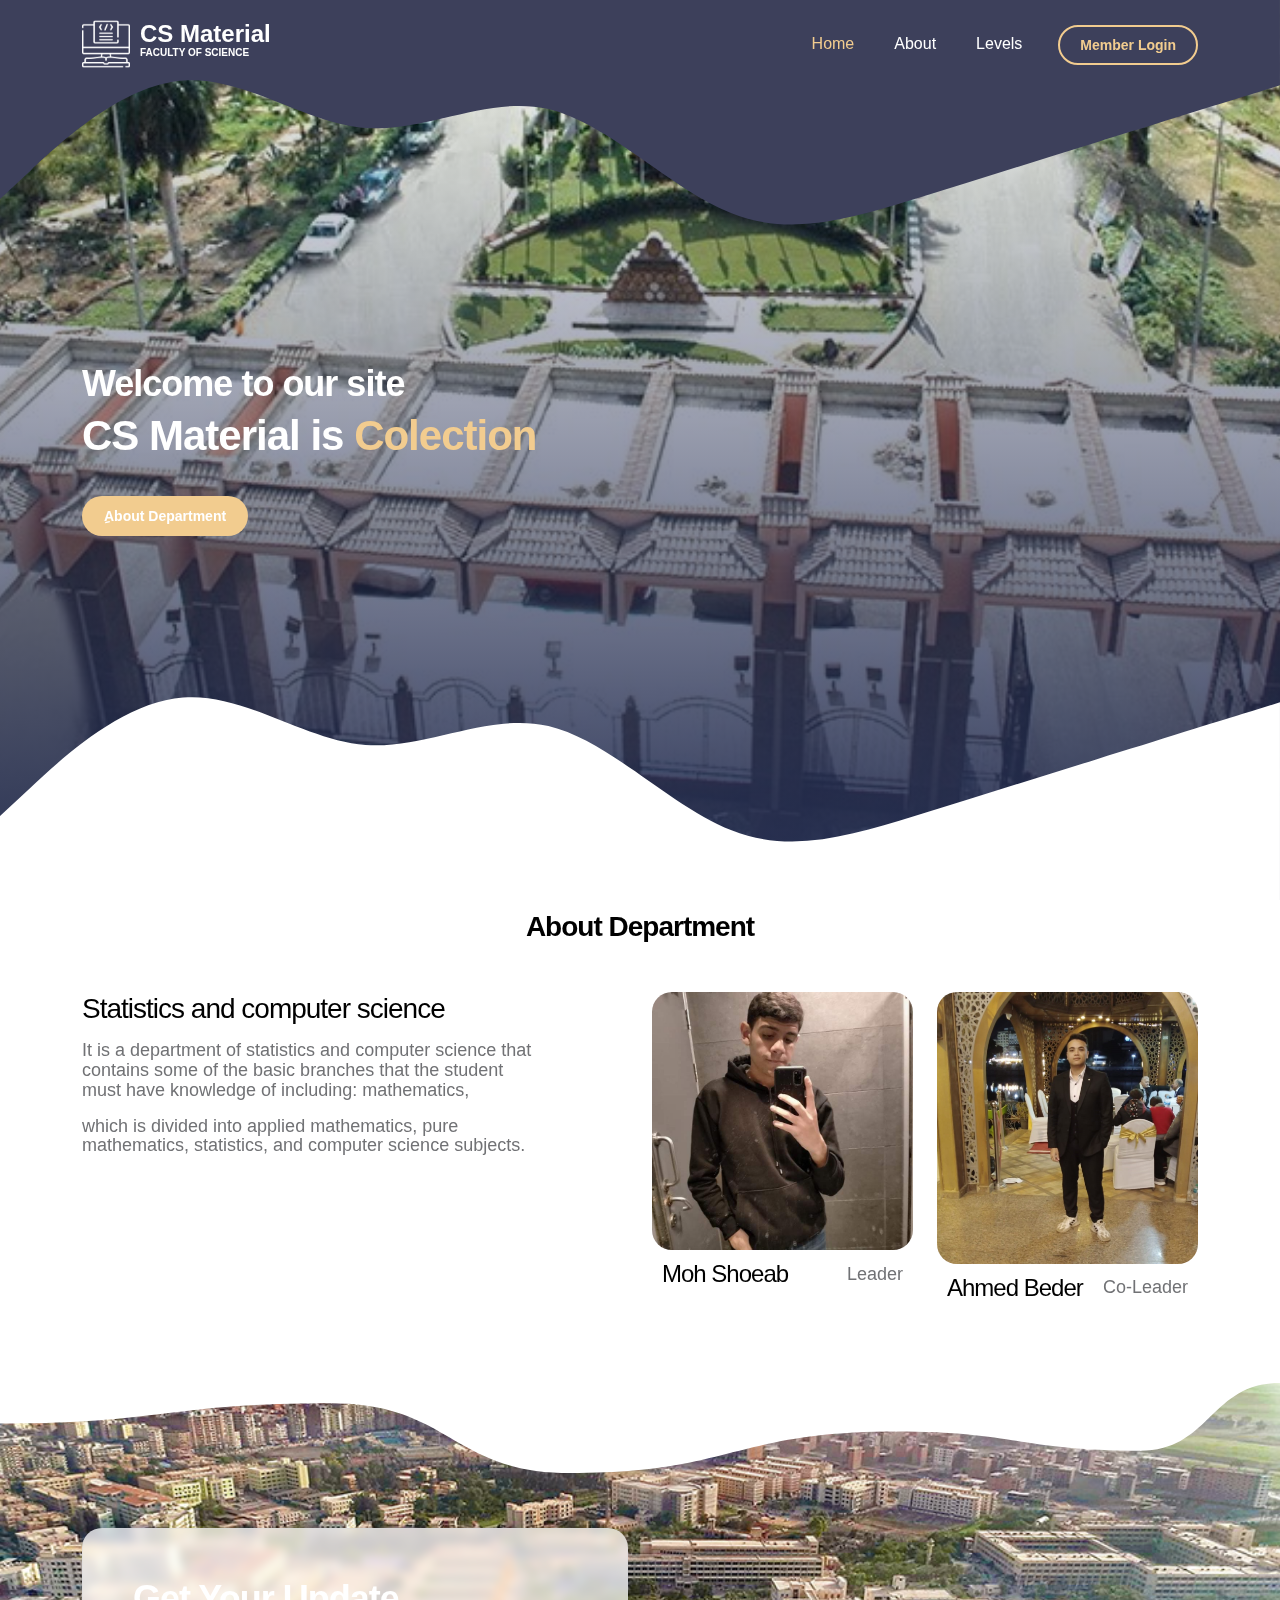
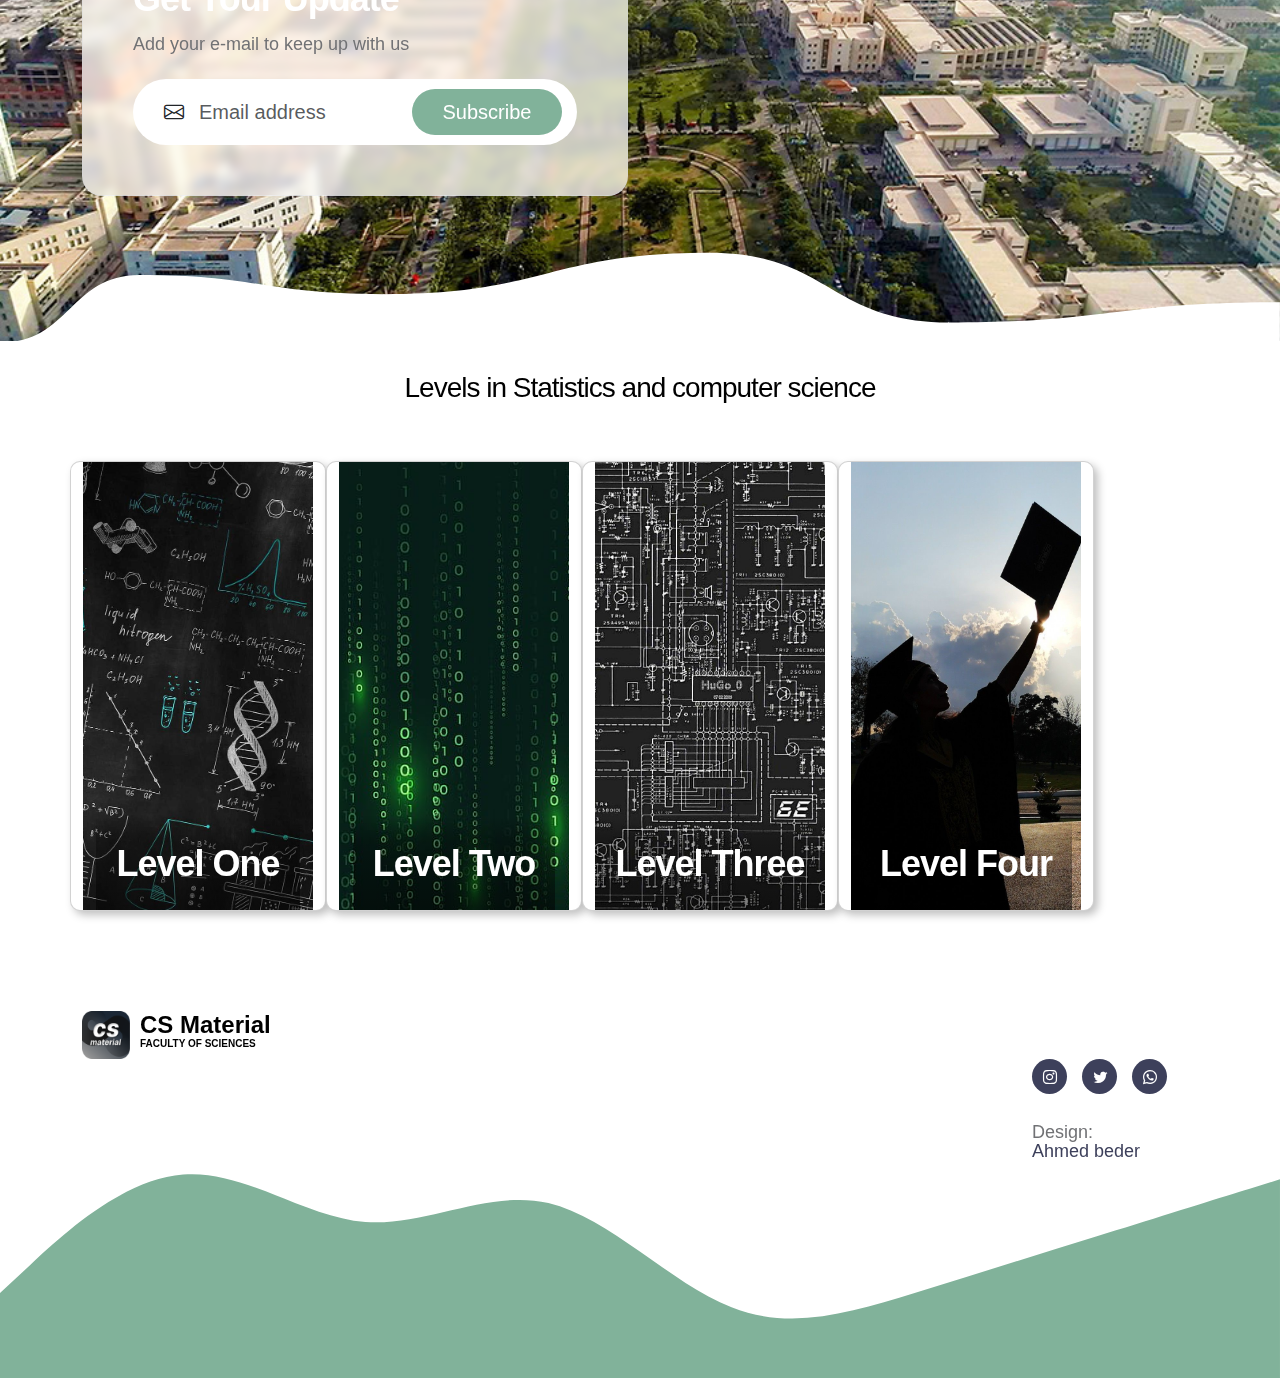
<file: index.html>
<!doctype html>
<html lang="en">
    <head>
        <meta charset="utf-8">
        <meta name="viewport" content="width=device-width, initial-scale=1">
        <meta name="description" content="">
        <meta name="author" content="">
        <link rel="website icon" type="png" 
        href="assets\images\Frame_5.png">

        <title>CS Materials</title>

        <!-- css FILES -->                
        <link rel="preconnect" href="https://fonts.googleapis.com">
        <link rel="preconnect" href="https://fonts.gstatic.com" crossorigin>
        <link href="https://fonts.googleapis.com/css2?family=DM+Sans:ital,wght@0,400;0,500;0,700;1,400&display=swap" rel="stylesheet">
        <link href="css/bootstrap.min.css" rel="stylesheet">
        <link href="css/bootstrap-icons.css" rel="stylesheet">
        <link href="css/CS_Mterial.css" rel="stylesheet">        
    </head>
    
    <body>
      <!-- ***** Preloader Start ***** -->
    <div id="js-preloader" class="js-preloader">
        <div class="preloader-inner">
            <span class="dot"></span>
            <div class="dots">
            <span></span>
            <span></span>
            <span></span>
            </div>
        </div>
    </div>
      <!-- ***** Preloader End ***** -->

        <main>

            <nav class="navbar navbar-expand-lg">                
                <div class="container">
                    <a class="navbar-brand d-flex align-items-center" href="index.html">
                        <img src="assets\images\computer-sciences.png" class="navbar-brand-image img-fluid" alt="CS_Material">
                        <span class="navbar-brand-text">
                            CS Material
                            <small>Faculty of Science</small>
                        </span>
                    </a>
    
                    <button class="navbar-toggler" type="button" data-bs-toggle="collapse" data-bs-target="#navbarNav" aria-controls="navbarNav" aria-expanded="false" aria-label="Toggle navigation">
                        <span class="navbar-toggler-icon"></span>
                    </button>
    
                    <div class="collapse navbar-collapse" id="navbarNav">
                        <ul class="navbar-nav ms-lg-auto">
                            <li class="nav-item">
                                <a class="nav-link click-scroll" href="#section_1">Home</a>
                            </li>
    
                            <li class="nav-item">
                                <a class="nav-link click-scroll" href="#section_2">About</a>
                            </li>

                            <li class="nav-item">
                                <a class="nav-link click-scroll" href="#section_3">Levels</a>
                            </li>

                        </ul>

                        <div class="d-none d-lg-block ms-lg-3">
                            <a class="btn custom-btn custom-border-btn" href="D:\CS_Material\log in page.html" role="button">Member Login</a>
                        </div>
                    </div>
                </div>
            </nav>

            <section class="hero-section d-flex justify-content-center align-items-center" id="section_1">

                <div class="section-overlay"></div>

                <svg xmlns="http://www.w3.org/2000/svg" viewBox="0 0 1440 320"><path fill="#3D405B" fill-opacity="1" d="M0,224L34.3,192C68.6,160,137,96,206,90.7C274.3,85,343,139,411,144C480,149,549,107,617,122.7C685.7,139,754,213,823,240C891.4,267,960,245,1029,224C1097.1,203,1166,181,1234,160C1302.9,139,1371,117,1406,106.7L1440,96L1440,0L1405.7,0C1371.4,0,1303,0,1234,0C1165.7,0,1097,0,1029,0C960,0,891,0,823,0C754.3,0,686,0,617,0C548.6,0,480,0,411,0C342.9,0,274,0,206,0C137.1,0,69,0,34,0L0,0Z"></path></svg>

                <div class="container">
                    <div class="row">

                        <div class="col-lg-6 col-12 mb-5 mb-lg-0">
                            <h2 class="text-white">Welcome to our site</h2>

                            <h1 class="cd-headline rotate-1 text-white mb-4 pb-2">
                                <span>CS Material is</span>
                                <span class="cd-words-wrapper">
                                    <b class="is-visible">Colection</b>
                                    <b>of</b>
                                    <b>CS Data</b>
                                </span>
                            </h1>

                            <div class="custom-btn-group">
                                <a href="#section_2" class="btn custom-btn smoothscroll me-3">ِAbout Department</a>
                            </div>
                        </div>


                    </div>
                </div>

                <svg xmlns="http://www.w3.org/2000/svg" viewBox="0 0 1440 320"><path fill="#ffffff" fill-opacity="1" d="M0,224L34.3,192C68.6,160,137,96,206,90.7C274.3,85,343,139,411,144C480,149,549,107,617,122.7C685.7,139,754,213,823,240C891.4,267,960,245,1029,224C1097.1,203,1166,181,1234,160C1302.9,139,1371,117,1406,106.7L1440,96L1440,320L1405.7,320C1371.4,320,1303,320,1234,320C1165.7,320,1097,320,1029,320C960,320,891,320,823,320C754.3,320,686,320,617,320C548.6,320,480,320,411,320C342.9,320,274,320,206,320C137.1,320,69,320,34,320L0,320Z"></path></svg>
            </section>


            <section class="about-section section-padding" id="section_2">
                <div class="container">
                    <div class="row">

                        <div class="col-lg-12 col-12 text-center">
                            <h3 class="mb-lg-5 mb-4"><strong>About Department</strong></h3>
                        </div>

                        <div class="col-lg-5 col-12 me-auto mb-4 mb-lg-0">
                            <h3 class="mb-3">Statistics and computer science</h3>

                            <p> It is a department of statistics and computer science that contains some of the basic branches that the student must have knowledge of including: mathematics,</p>

                            <p> which is divided into applied mathematics, pure mathematics, statistics, and computer science subjects.</p>
                        </div>

                        <div class="col-lg-3 col-md-6 col-12 mb-4 mb-lg-0 mb-md-0">
                            <div class="member-block">
                                <div class="member-block-image-wrap">
                                    <img src="assets\images\members\WhatsApp Image 2024-03-12 at 13.13.01_4931d9f2.jpg" class="member-block-image img-fluid" alt="">

                                    <ul class="social-icon">
                                        <li class="social-icon-item">
                                            <a href="#" class="social-icon-link bi-twitter"></a>
                                        </li>

                                        <li class="social-icon-item">
                                            <a href="#" class="social-icon-link bi-whatsapp"></a>
                                        </li>
                                    </ul>
                                </div>

                                <div class="member-block-info d-flex align-items-center">
                                    <h4>Moh Shoeab</h4>

                                    <p class="ms-auto">Leader</p>
                                </div>
                            </div>
                        </div>

                        <div class="col-lg-3 col-md-6 col-12">
                            <div class="member-block">
                                <div class="member-block-image-wrap">
                                    <img src="assets\images\members\1.jpg" class="member-block-image img-fluid" alt="">

                                    <ul class="social-icon">
                                        <li class="social-icon-item">
                                            <a href="#" class="social-icon-link bi-linkedin"></a>
                                        </li>
                                        <li class="social-icon-item">
                                            <a href="#" class="social-icon-link bi-twitter"></a>
                                        </li>
                                    </ul>
                                </div>

                                <div class="member-block-info d-flex align-items-center">
                                    <h4>Ahmed Beder</h4>

                                    <p class="ms-auto">Co-Leader</p>
                                </div>
                            </div>
                        </div>

                    </div>
                </div>
            </section>


            <section class="section-bg-image">
                <svg viewBox="0 0 1265 144" xmlns="http://www.w3.org/2000/svg" xmlns:xlink="http://www.w3.org/1999/xlink"><path fill="rgba(255, 255, 255, 1)" d="M 0 40 C 164 40 164 20 328 20 L 328 20 L 328 0 L 0 0 Z" stroke-width="0"></path> <path fill="rgba(255, 255, 255, 1)" d="M 327 20 C 445.5 20 445.5 89 564 89 L 564 89 L 564 0 L 327 0 Z" stroke-width="0"></path> <path fill="rgba(255, 255, 255, 1)" d="M 563 89 C 724.5 89 724.5 48 886 48 L 886 48 L 886 0 L 563 0 Z" stroke-width="0"></path><path fill="rgba(255, 255, 255, 1)" d="M 885 48 C 1006.5 48 1006.5 67 1128 67 L 1128 67 L 1128 0 L 885 0 Z" stroke-width="0"></path><path fill="rgba(255, 255, 255, 1)" d="M 1127 67 C 1196 67 1196 0 1265 0 L 1265 0 L 1265 0 L 1127 0 Z" stroke-width="0"></path></svg>

                <div class="container">
                    <div class="row">

                        <div class="col-lg-6 col-12">
                            <div class="section-bg-image-block">
                                <h2 class="mb-lg-3">Get Your Update</h2>

                                <p>Add your e-mail to keep up with us</p>

                                <form action="#" method="get" class="custom-form mt-lg-4 mt-2" role="form">
                                    <div class="input-group input-group-lg">
                                        <span class="input-group-text bi-envelope" id="basic-addon1"></span>

                                        <input type="email" name="email" id="email" pattern="[^ @]*@[^ @]*" class="form-control" placeholder="Email address" required="">

                                        <button type="submit" class="form-control">Subscribe</button>
                                    </div>
                                </form>
                            </div>
                        </div>

                    </div>
                </div>

                <svg viewBox="0 0 1265 144" xmlns="http://www.w3.org/2000/svg" xmlns:xlink="http://www.w3.org/1999/xlink"><path fill="rgba(255, 255, 255, 1)" d="M 0 40 C 164 40 164 20 328 20 L 328 20 L 328 0 L 0 0 Z" stroke-width="0"></path> <path fill="rgba(255, 255, 255, 1)" d="M 327 20 C 445.5 20 445.5 89 564 89 L 564 89 L 564 0 L 327 0 Z" stroke-width="0"></path> <path fill="rgba(255, 255, 255, 1)" d="M 563 89 C 724.5 89 724.5 48 886 48 L 886 48 L 886 0 L 563 0 Z" stroke-width="0"></path><path fill="rgba(255, 255, 255, 1)" d="M 885 48 C 1006.5 48 1006.5 67 1128 67 L 1128 67 L 1128 0 L 885 0 Z" stroke-width="0"></path><path fill="rgba(255, 255, 255, 1)" d="M 1127 67 C 1196 67 1196 0 1265 0 L 1265 0 L 1265 0 L 1127 0 Z" stroke-width="0"></path></svg>
            </section>


            <section class="membership-section section-padding" id="section_3">
                <div class="container">
                    <div class="row">
                        <div class="col-lg-12 col-12 text-center mx-auto mb-lg-5 mb-4">
                            <h3><span>Levels</span> in Statistics and computer science</h3>
                        </div>
                        <article class="card">
                            <img
                                class="card__background"
                                src="assets\images\desktop-wallpaper-chemistry-science-iphone-iphone-iphone-social-science.jpg"
                                width="1920"
                                height="2193"
                            />
                            <div class="card__content | flow">
                                <div class="card__content--container | flow">
                                <h2 class="card__title">Level One</h2>
                                </div>
                                <button class="card__button" onclick="location.href='Level one.html'" >Subjects</button>
                            </div>
                        </article>

                        <article class="card">
                            <img
                                class="card__background"
                                src="assets\images\HD-wallpaper-digital-hacker-hacker-digital-science-computer-information-techonology-green-dark-coding-language-new-design-iphone-android-2023-mobile-thumbnail.jpg"
                                width="1920"
                                height="2193"
                            />
                            <div class="card__content | flow">
                                <div class="card__content--container | flow">
                                <h2 class="card__title">Level Two</h2>
                                </div>
                                <button class="card__button" onclick="location.href='Level Two.html'" >Subjects</button>
                            </div>
                        </article>

                        <article class="card">
                            <img
                                class="card__background"
                                src="assets\images\desktop-wallpaper-science-students-science.jpg"
                                width="1920"
                                height="2193"
                            />
                            <div class="card__content | flow">
                                <div class="card__content--container | flow">
                                <h2 class="card__title">Level Three</h2>
                                </div>
                                <button class="card__button" onclick="location.href='Level Three.html'" >Subjects</button>
                            </div>
                        </article>

                        <article class="card">
                            <img
                                class="card__background"
                                src="assets\images\wp9150135.jpg"
                                width="1920"
                                height="2193"
                            />
                            <div class="card__content | flow">
                                <div class="card__content--container | flow">
                                <h2 class="card__title">Level Four</h2>
                                </div>
                                <button class="card__button" onclick="location.href=' Level Four.html'" >Subjects</button>
                            </div>
                        </article>
                    </div>
            </section>

        </main>

        <footer class="site-footer">
            <div class="container">
                <div class="row">

                    <div class="col-lg-6 col-12 me-auto mb-5 mb-lg-0">
                        <a class="navbar-brand d-flex align-items-center" href="index.html">
                            <img src="assets\images\Frame_5.png" class="navbar-brand-image img-fluid" alt="">
                            <span class="navbar-brand-text">
                                CS Material
                                <small>Faculty of Sciences</small>
                            </span>
                        </a>
                    </div>
                        <div class="col-lg-2 col-12 ms-auto">
                            <ul class="social-icon mt-lg-5 mt-3 mb-4">
                                <li class="social-icon-item">
                                    <a href="#" class="social-icon-link bi-instagram"></a>
                                </li>

                                <li class="social-icon-item">
                                    <a href="#" class="social-icon-link bi-twitter"></a>
                                </li>

                                <li class="social-icon-item">
                                    <a href="#" class="social-icon-link bi-whatsapp"></a>
                                </li>
                            </ul>
                            <p class="copyright-text">Design: <a rel="nofollow" href="https://www.instagram.com/ahmed_beder2?igsh=MWQ0M3pyMGJkdm51Mw==" target="_blank">Ahmed beder</a></p>
                            
                        </div>

                </div>
            </div>

            <svg xmlns="http://www.w3.org/2000/svg" viewBox="0 0 1440 320"><path fill="#81B29A" fill-opacity="1" d="M0,224L34.3,192C68.6,160,137,96,206,90.7C274.3,85,343,139,411,144C480,149,549,107,617,122.7C685.7,139,754,213,823,240C891.4,267,960,245,1029,224C1097.1,203,1166,181,1234,160C1302.9,139,1371,117,1406,106.7L1440,96L1440,320L1405.7,320C1371.4,320,1303,320,1234,320C1165.7,320,1097,320,1029,320C960,320,891,320,823,320C754.3,320,686,320,617,320C548.6,320,480,320,411,320C342.9,320,274,320,206,320C137.1,320,69,320,34,320L0,320Z"></path></svg>
        </footer>


        <!-- JAVASCRIPT FILES -->
        <script src="js/jquery.min.js"></script>
        <script src="js/bootstrap.bundle.min.js"></script>
        <script src="js/jquery.sticky.js"></script>
        <script src="js/click-scroll.js"></script>
        <script src="js/animated-headline.js"></script>
        <script src="js/modernizr.js"></script>
        <script src="js/custom.js"></script>

    </body>
</html>
</file>
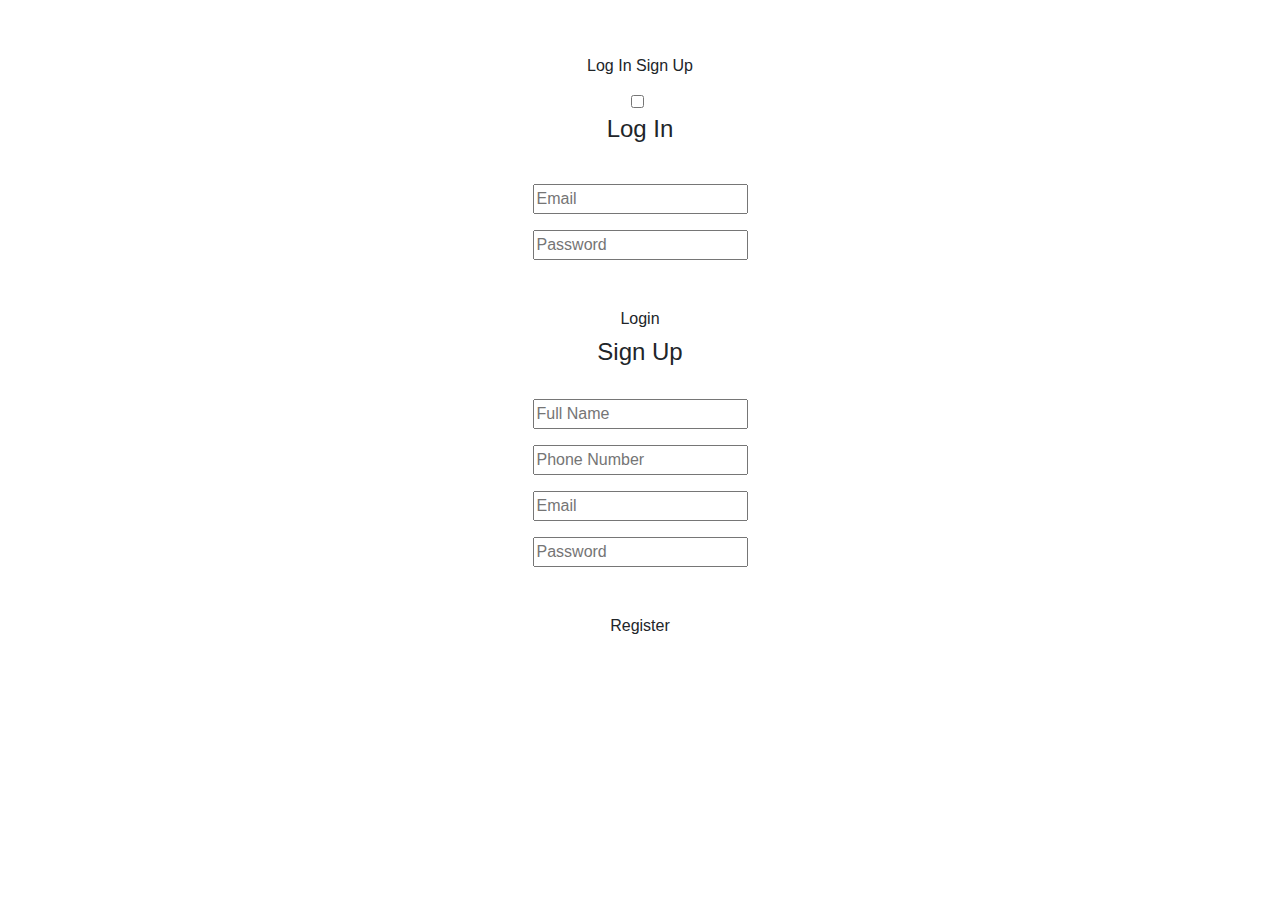
<file: log in page.html>
<!doctype html>
    <html lang="en">
    <head>
    <title>Log in</title>
    <meta charset="utf-8">
    <meta name="viewport" content="width=device-width, initial-scale=1, shrink-to-fit=no">
    <link rel="stylesheet" href="https://unicons.iconscout.com/release/v2.1.9/css/unicons.css">
    <link rel="stylesheet" href="https://cdnjs.cloudflare.com/ajax/libs/twitter-bootstrap/4.5.0/css/bootstrap.min.css">
    <link href="C:\Users\CRIZMA MEGA STORE\Downloads\pro\assets\css\login.css" rel="stylesheet">
    <link rel="website icon" type="png" 
    href="C:\Users\CRIZMA MEGA STORE\Downloads\pro\img\computer-science.png">

    </head>
    <body>
    <div id="stars"></div>
    <div id="stars2"></div>
    <div id="stars3"></div>
    <div class="section">
    <div class="container">
        <div class="row full-height justify-content-center">
        <div class="col-12 text-center align-self-center py-5">
            <div class="section pb-5 pt-5 pt-sm-2 text-center">
            <h6 class="mb-0 pb-3"><span>Log In </span><span>Sign Up</span></h6>
                    <input class="checkbox" type="checkbox" id="reg-log" name="reg-log"/>
                    <label for="reg-log"></label>
            <div class="card-3d-wrap mx-auto">
                <div class="card-3d-wrapper">
                <div class="card-front">
                    <div class="center-wrap">
                    <div class="section text-center">
                        <h4 class="mb-4 pb-3">Log In</h4>
                        <div class="form-group">
                        <input type="email" class="form-style" placeholder="Email">
                        <i class="input-icon uil uil-at"></i>
                        </div>	
                        <div class="form-group mt-2">
                        <input type="password" class="form-style" placeholder="Password">
                        <i class="input-icon uil uil-lock-alt"></i>
                        </div>
                        <a href="" class="btn mt-4">Login</a>
                        </div>
                        </div>
                    </div>
                <div class="card-back">
                    <div class="center-wrap">
                    <div class="section text-center">
                        <h4 class="mb-3 pb-3">Sign Up</h4>
                        <div class="form-group">
                        <input type="text" class="form-style" placeholder="Full Name">
                        <i class="input-icon uil uil-user"></i>
                        </div>	
                        <div class="form-group mt-2">
                        <input type="tel" class="form-style" placeholder="Phone Number">
                        <i class="input-icon uil uil-phone"></i>
                        </div>	
                        <div class="form-group mt-2">
                        <input type="email" class="form-style" placeholder="Email">
                        <i class="input-icon uil uil-at"></i>
                        </div>
                        <div class="form-group mt-2">
                        <input type="password" class="form-style" placeholder="Password">
                        <i class="input-icon uil uil-lock-alt"></i>
                        </div>
                        <a href="https://www.web-leb.com/code" class="btn mt-4">Register</a>
                        </div>
                        </div>
                    </div>
                    </div>
                </div>
                </div>
            </div>
            </div>
        </div>
    </div>
    </body>
    </html>
</file>
<file: css/CS_Mterial.css>
:root {
  --white-color:                  #ffffff;
  --primary-color:                #81B29A;
  --secondary-color:              #3D405B;
  --section-bg-color:             #F4F1DE;
  --custom-btn-bg-color:          #F2CC8F;
  --custom-btn-bg-hover-color:    #E07A5F;
  --dark-color:                   #000000;
  --p-color:                      #717275;
  --link-hover-color:             #F2CC8F;

  --body-font-family:             'DM Sans', sans-serif;

  --h1-font-size:                 42px;
  --h2-font-size:                 36px;
  --h3-font-size:                 28px;
  --h4-font-size:                 24px;
  --h5-font-size:                 22px;
  --h6-font-size:                 20px;
  --p-font-size:                  18px;
  --menu-font-size:               16px;
  --btn-font-size:                14px;

  --border-radius-large:          100px;
  --border-radius-medium:         20px;
  --border-radius-small:          10px;

  --font-weight-normal:           400;
  --font-weight-medium:           500;
  --font-weight-bold:             700;
}

body {
  background-color: var(--white-color);
  font-family: var(--body-font-family); 
}


/*---------------------------------------
  TYPOGRAPHY               
-----------------------------------------*/

h2,
h3,
h4 {
  color: var(--dark-color);
}

h1,
h2,
h3,
h4 {
  font-weight: var(--font-weight-medium);
  letter-spacing: -1px;
}

h1 {
  font-size: var(--h1-font-size);
  font-weight: var(--font-weight-bold);
}

h2 {
  font-size: var(--h2-font-size);
  font-weight: var(--font-weight-bold);
}

h3 {
  font-size: var(--h3-font-size);
}

h4 {
  font-size: var(--h4-font-size);
}

p {
  color: var(--p-color);
  font-size: var(--p-font-size);
  font-weight: var(--font-weight-normal);
}

ul li {
  color: var(--p-color);
  font-size: var(--p-font-size);
  font-weight: var(--font-weight-normal);
}

a, 
button {
  touch-action: manipulation;
  transition: all 0.3s;
}

a {
  display: inline-block;
  color: var(--secondary-color);
  text-decoration: none;
}

a:hover {
  color: var(--link-hover-color);
}

b,
strong {
  font-weight: var(--font-weight-bold);
}


/*---------------------------------------
  SECTION               
-----------------------------------------*/
.section-bg {
  background-color: var(--section-bg-color);
}

.section-padding {
  padding-top: 100px;
  padding-bottom: 100px;
}

.section-overlay {
  content: "";
  background: rgba(0, 0, 0, 0) linear-gradient(rgba(39, 48, 83, 0.01) 0%, rgb(39, 48, 83) 100%) repeat scroll 0% 0%;
  position: absolute;
  top: 0;
  right: 0;
  bottom: 0;
  left: 0;
}

::selection {
  background-color: var(--primary-color);
  color: var(--white-color);
}


/*---------------------------------------
  ANIMATED HEADLINE               
-----------------------------------------*/
.cd-words-wrapper {
  display: inline-block;
  position: relative;
  text-align: left;
}

.cd-words-wrapper b {
  color: var(--link-hover-color);
  display: inline-block;
  position: absolute;
  white-space: nowrap;
  left: 0;
  top: 0;
}

.cd-words-wrapper b.is-visible {
  position: relative;
}

.no-js .cd-words-wrapper b {
  opacity: 0;
}

.no-js .cd-words-wrapper b.is-visible {
  opacity: 1;
}

.cd-headline.rotate-1 .cd-words-wrapper {
  -webkit-perspective: 300px;
  -moz-perspective: 300px;
  perspective: 300px;
}
.cd-headline.rotate-1 b {
  opacity: 0;
  -webkit-transform-origin: 50% 100%;
  -moz-transform-origin: 50% 100%;
  -ms-transform-origin: 50% 100%;
  -o-transform-origin: 50% 100%;
  transform-origin: 50% 100%;
  -webkit-transform: rotateX(180deg);
  -moz-transform: rotateX(180deg);
  -ms-transform: rotateX(180deg);
  -o-transform: rotateX(180deg);
  transform: rotateX(180deg);
}
.cd-headline.rotate-1 b.is-visible {
  opacity: 1;
  -webkit-transform: rotateX(0deg);
  -moz-transform: rotateX(0deg);
  -ms-transform: rotateX(0deg);
  -o-transform: rotateX(0deg);
  transform: rotateX(0deg);
  -webkit-animation: cd-rotate-1-in 1.2s;
  -moz-animation: cd-rotate-1-in 1.2s;
  animation: cd-rotate-1-in 1.2s;
}
.cd-headline.rotate-1 b.is-hidden {
  -webkit-transform: rotateX(180deg);
  -moz-transform: rotateX(180deg);
  -ms-transform: rotateX(180deg);
  -o-transform: rotateX(180deg);
  transform: rotateX(180deg);
  -webkit-animation: cd-rotate-1-out 1.2s;
  -moz-animation: cd-rotate-1-out 1.2s;
  animation: cd-rotate-1-out 1.2s;
}

@-webkit-keyframes cd-rotate-1-in {
  0% {
    -webkit-transform: rotateX(180deg);
    opacity: 0;
  }
  35% {
    -webkit-transform: rotateX(120deg);
    opacity: 0;
  }
  65% {
    opacity: 0;
  }
  100% {
    -webkit-transform: rotateX(360deg);
    opacity: 1;
  }
}
@-moz-keyframes cd-rotate-1-in {
  0% {
    -moz-transform: rotateX(180deg);
    opacity: 0;
  }
  35% {
    -moz-transform: rotateX(120deg);
    opacity: 0;
  }
  65% {
    opacity: 0;
  }
  100% {
    -moz-transform: rotateX(360deg);
    opacity: 1;
  }
}
@keyframes cd-rotate-1-in {
  0% {
    -webkit-transform: rotateX(180deg);
    -moz-transform: rotateX(180deg);
    -ms-transform: rotateX(180deg);
    -o-transform: rotateX(180deg);
    transform: rotateX(180deg);
    opacity: 0;
  }
  35% {
    -webkit-transform: rotateX(120deg);
    -moz-transform: rotateX(120deg);
    -ms-transform: rotateX(120deg);
    -o-transform: rotateX(120deg);
    transform: rotateX(120deg);
    opacity: 0;
  }
  65% {
    opacity: 0;
  }
  100% {
    -webkit-transform: rotateX(360deg);
    -moz-transform: rotateX(360deg);
    -ms-transform: rotateX(360deg);
    -o-transform: rotateX(360deg);
    transform: rotateX(360deg);
    opacity: 1;
  }
}
@-webkit-keyframes cd-rotate-1-out {
  0% {
    -webkit-transform: rotateX(0deg);
    opacity: 1;
  }
  35% {
    -webkit-transform: rotateX(-40deg);
    opacity: 1;
  }
  65% {
    opacity: 0;
  }
  100% {
    -webkit-transform: rotateX(180deg);
    opacity: 0;
  }
}
@-moz-keyframes cd-rotate-1-out {
  0% {
    -moz-transform: rotateX(0deg);
    opacity: 1;
  }
  35% {
    -moz-transform: rotateX(-40deg);
    opacity: 1;
  }
  65% {
    opacity: 0;
  }
  100% {
    -moz-transform: rotateX(180deg);
    opacity: 0;
  }
}
@keyframes cd-rotate-1-out {
  0% {
    -webkit-transform: rotateX(0deg);
    -moz-transform: rotateX(0deg);
    -ms-transform: rotateX(0deg);
    -o-transform: rotateX(0deg);
    transform: rotateX(0deg);
    opacity: 1;
  }
  35% {
    -webkit-transform: rotateX(-40deg);
    -moz-transform: rotateX(-40deg);
    -ms-transform: rotateX(-40deg);
    -o-transform: rotateX(-40deg);
    transform: rotateX(-40deg);
    opacity: 1;
  }
  65% {
    opacity: 0;
  }
  100% {
    -webkit-transform: rotateX(180deg);
    -moz-transform: rotateX(180deg);
    -ms-transform: rotateX(180deg);
    -o-transform: rotateX(180deg);
    transform: rotateX(180deg);
    opacity: 0;
  }
}


/*---------------------------------------
  CUSTOM BUTTON               
-----------------------------------------*/
.custom-btn {
  background: var(--custom-btn-bg-color);
  border: 2px solid transparent;
  border-radius: var(--border-radius-large);
  color: var(--white-color);
  font-size: var(--btn-font-size);
  font-weight: var(--font-weight-bold);
  line-height: normal;
  transition: all 0.3s;
  padding: 10px 20px;
}

.custom-btn:hover {
  background: var(--custom-btn-bg-hover-color);
  color: var(--white-color);
}

.custom-border-btn {
  background: transparent;
  border: 2px solid var(--custom-btn-bg-color);
  color: var(--custom-btn-bg-color);
}

.custom-border-btn:hover {
  background: var(--custom-btn-bg-color);
  border-color: transparent;
  color: var(--white-color);
}

.custom-btn-bg-white {
  border-color: var(--white-color);
  color: var(--white-color);
}

.custom-btn-group .link {
  color: var(--white-color);
  font-weight: var(--font-weight-medium);
}

.custom-btn-group .link:hover {
  color: var(--link-hover-color);
}


/*---------------------------------------
  NAVIGATION BAR & OFFCANVAS              
-----------------------------------------*/


.sticky-wrapper {
  position: absolute;
  top: 0;
  right: 0;
  left: 0;
}

.sticky-wrapper.is-sticky .navbar {
  background-color: rgb(61 64 91);
}

.navbar {
  background: transparent;
  z-index: 99;
  padding-top: 15px;
  padding-bottom: 15px;
}

.navbar-brand,
.navbar-brand:hover {
  font-size: var(--h4-font-size);
  font-weight: var(--font-weight-bold);
  display: block;
  color: var(--dark-color);
  max-width: 48px;
}

.navbar .navbar-brand,
.navbar .navbar-brand:hover {
  color: var(--white-color);
}

.navbar .navbar-brand-image {
  filter: brightness(0) invert(1);
}

.navbar-brand-image {
  width: 48px;
  height: 48px;
}

.navbar-brand-text {
  line-height: normal;
  margin-left: 10px;
  position: relative;
  bottom: 5px;
}

.navbar-brand-text small {
  display: block;
  font-size: 10px;
  line-height: 1;
  text-transform: uppercase;
}

.navbar-expand-lg .navbar-nav .nav-link {
  border-radius: var(--border-radius-large);
  margin: 10px;
  padding: 10px;
}

.navbar-nav .nav-link {
  display: inline-block;
  color: var(--white-color);
  font-size: var(--menu-font-size);
  font-weight: var(--font-weight-medium);
  padding-top: 15px;
  padding-bottom: 15px;
}

.navbar-nav .nav-link.active, 
.navbar-nav .nav-link:hover {
  color: var(--link-hover-color);
}

.navbar .dropdown-menu {
  background: var(--white-color);
  box-shadow: 0 1rem 3rem rgba(0,0,0,.175);
  border: 0;
  display: inherit;
  opacity: 0;
  min-width: 9rem;
  margin-top: 20px;
  padding: 13px 0 10px 0;
  transition: all 0.3s;
  pointer-events: none;
}

.navbar .dropdown-menu::before {
  content: "";
  width: 0;
  height: 0;
  border-left: 20px solid transparent;
  border-right: 20px solid transparent;
  border-bottom: 15px solid var(--white-color);
  position: absolute;
  top: -10px;
  left: 10px;
}

.navbar .dropdown-item {
  display: inline-block;
  color: var(--p-color);
  font-size: var(--menu-font-size);
  font-weight: var(--font-weight-medium);
  position: relative;
}

.navbar .dropdown-item.active, 
.navbar .dropdown-item:active,
.navbar .dropdown-item:focus, 
.navbar .dropdown-item:hover {
  background: transparent;
  color: var(--link-hover-color);
}

.navbar .dropdown-toggle::after {
  content: "\f282";
  display: inline-block;
  font-family: bootstrap-icons !important;
  font-size: var(--copyright-font-size);
  font-style: normal;
  font-weight: normal !important;
  font-variant: normal;
  text-transform: none;
  line-height: 1;
  vertical-align: -.125em;
  -webkit-font-smoothing: antialiased;
  -moz-osx-font-smoothing: grayscale;
  position: relative;
  left: 2px;
  border: 0;
}

@media screen and (min-width: 992px) {
  .navbar .dropdown:hover .dropdown-menu {
    opacity: 1;
    margin-top: 0;
    pointer-events: auto;
  }
}


/*---------------------------------------
  HERO        
-----------------------------------------*/
.hero-section {
  background-image: url('../assets/images/gate.jpg');
  background-repeat: no-repeat;
  background-size: cover;
  background-position: center;
  position: relative;
  padding-top: 100px;
  padding-bottom: 100px;
  height: 100vh;
  min-height: 670px;
  margin-bottom: -90px;
}

.hero-50 {
  height: auto;
  min-height: 540px;
  margin-bottom: -100px;
}

.hero-50 .container + svg {
  transform: rotate(180deg);
}

.hero-section .ratio {
  border-radius: var(--border-radius-medium);
  overflow: hidden;
}

.hero-section svg {
  position: absolute;
  right: 0;
  left: 0;
}

.hero-section > svg {
  top: 0;
}

.hero-section .container + svg {
  top: auto;
  bottom: -1px;
}

.hero-section .row {
  position: relative;
  z-index: 22;
}


/*---------------------------------------
  BACKGROUND IMAGE SECTION        
-----------------------------------------*/
.section-bg-image {
  background-image: url('../assets/images/colleg.jpg');
  background-repeat: no-repeat;
  background-size: cover;
  background-position: center;
  position: relative;
  margin-bottom: -70px;
}

.section-bg-image .container + svg {
  transform: rotate(180deg);
  position: relative;
  bottom: -1px;
}

.section-bg-image-block {
  backdrop-filter: blur(5px) saturate(180%);
  -webkit-backdrop-filter: blur(5px) saturate(180%);
  background-color: rgba(255, 255, 255, 0.75);
  border-radius: var(--border-radius-medium);
  border: 1px solid rgba(209, 213, 219, 0.3);
  border-radius: var(--border-radius-medium);
  padding: 50px;
}

.section-bg-image-block .input-group {
  background-color: var(--white-color);
  border-radius: var(--border-radius-large);
  padding: 10px 15px;
}

.section-bg-image-block .input-group-text {
  background-color: transparent;
  border: 0;
}

.section-bg-image-block input[type="email"] {
  border: 0;
  box-shadow: none;
  margin-bottom: 0;
  padding-left: 0;
}

.section-bg-image-block button[type="submit"] {
  background-color: var(--primary-color);
  border: 0;
  border-radius: var(--border-radius-large) !important;
  color: var(--white-color);
  max-width: 150px;
}


/*---------------------------------------
  ABOUT SECTOIN              
-----------------------------------------*/
.about-section {
  padding-bottom: 70px;
}

.member-block-image-wrap {
  border-radius: var(--border-radius-medium);
  position: relative;
  overflow: hidden;
}

.member-block-image-wrap:hover .member-block-image {
  transform: scale(1.2);
}

.member-block-image-wrap:hover .social-icon {
  opacity: 1;
}

.member-block-image-wrap .social-icon {
  background-color: var(--white-color);
  border-radius: var(--border-radius-large);
  position: absolute;
  top: 50%;
  left: 50%;
  transform: translate(-50%, -50%);
  opacity: 0;
  transition: all 0.5s;
  padding: 15px 20px;
  width: auto;
}

.member-block-image {
  transition: all 0.3s;
}

.member-block-info {
  padding: 10px;
}

.member-block-info h4,
.member-block-info p {
  margin-bottom: 0;
}

/*---------------------------------------
  LEVEL SECTION            
-----------------------------------------*/
@import url("https://fonts.googleapis.com/css2?family=Lato:wght@400;700&family=Montserrat:wght@700&display=swap");

:root {
  /* Colors */
  --brand-color: hsl(46, 100%, 50%);
  --black: hsl(0, 0%, 0%);
  --white: hsl(0, 0%, 100%);
  /* Fonts */
  --font-title: "Montserrat", sans-serif;
  --font-text: "Lato", sans-serif;
}

/* RESET */

/* Box sizing rules */
*,
*::before,
*::after {
  box-sizing: border-box;
}

/* Remove default margin */
body,
h2,

/* GLOBAL STYLES */

h2 {
  font-size: 2.25rem;
  font-family: var(--font-title);
  color: var(--white);
  line-height: 1.1;
}

.flow > * + * {
  margin-top: var(--flow-space, 1em);
}

/* CARD COMPONENT */

.card {
  display: grid;
  place-items: center;
  width: 20vw;
  max-width: 21.875rem;
  height: 28.125rem;
  overflow: hidden;
  border-radius: 0.625rem;
  box-shadow: 0.25rem 0.25rem 0.5rem rgba(0, 0, 0, 0.25);
}

.card > * {
  grid-column: 1 / 2;
  grid-row: 1 / 2;
}

.card__background {
  object-fit: cover;
  max-width: 100%;
  height: 100%;
}

.card__content {
  --flow-space: 0.9375rem;
  display: flex;
  flex-direction: column;
  justify-content: space-between;
  align-self: flex-end;
  height: 55%;
  padding: 12% 1.25rem 1.875rem;
  background: linear-gradient(
    180deg,
    hsla(0, 0%, 0%, 0) 0%,
    hsla(0, 0%, 0%, 0.3) 10%,
    hsl(0, 0%, 0%) 100%
  );
}

.card__content--container {
  --flow-space: 1.25rem;
}

.card__title {
  position: relative;
  width: fit-content;
  width: -moz-fit-content; /* Prefijo necesario para Firefox  */
}

.card__title::after {
  content: "";
  position: absolute;
  height: 0.3125rem;
  width: calc(100% + 1.25rem);
  bottom: calc((1.25rem - 0.5rem) * -1);
  left: -1.25rem;
  background-color: var(--brand-color);
}

.card__button {
  padding: 0.75em 1.6em;
  width: fit-content;
  width: -moz-fit-content; /* Prefijo necesario para Firefox  */
  font-variant: small-caps;
  font-weight: bold;
  border-radius: 0.45em;
  border: none;
  background-color: var(--brand-color);
  font-family: var(--font-title);
  font-size: 1.125rem;
  color: var(--black);
}

.card__button:focus {
  outline: 2px solid black;
  outline-offset: -5px;
}

@media (any-hover: hover) and (any-pointer: fine) {
  .card__content {
    transform: translateY(62%);
    transition: transform 500ms ease-out;
    transition-delay: 500ms;
  }

  .card__title::after {
    opacity: 0;
    transform: scaleX(0);
    transition: opacity 1000ms ease-in, transform 500ms ease-out;
    transition-delay: 500ms;
    transform-origin: right;
  }

  .card__background {
    transition: transform 500ms ease-in;
  }

  .card__content--container > :not(.card__title),
  .card__button {
    opacity: 0;
    transition: transform 500ms ease-out, opacity 500ms ease-out;
  }

  .card:hover,
  .card:focus-within {
    transform: scale(1.05);
    transition: transform 500ms ease-in;
  }

  .card:hover .card__content,
  .card:focus-within .card__content {
    transform: translateY(0);
    transition: transform 500ms ease-in;
  }

  .card:focus-within .card__content {
    transition-duration: 0ms;
  }

  .card:hover .card__background,
  .card:focus-within .card__background {
    transform: scale(1.3);
  }

  .card:hover .card__content--container > :not(.card__title),
  .card:hover .card__button,
  .card:focus-within .card__content--container > :not(.card__title),
  .card:focus-within .card__button {
    opacity: 1;
    transition: opacity 500ms ease-in;
    transition-delay: 1000ms;
  }

  .card:hover .card__title::after,
  .card:focus-within .card__title::after {
    opacity: 1;
    transform: scaleX(1);
    transform-origin: left;
    transition: opacity 500ms ease-in, transform 500ms ease-in;
    transition-delay: 500ms;
  }
}
/*---------------------------------------
  SITE FOOTER            
-----------------------------------------*/
.site-footer {
  position: relative;
  padding-bottom: 200px;
}

.site-footer .container {
  position: relative;
  z-index: 2;
}

.site-footer svg {
  position: absolute;
  bottom: 0;
  right: 0;
  left: 0;
  pointer-events: none;
}

.site-footer-title {
  color: var(--secondary-color);
}

.site-footer p span {
  font-weight: var(--font-weight-medium);
  margin-right: auto;
}

/*---------------------------------------
  SOCIAL ICON               
-----------------------------------------*/
.social-icon {
  margin: 0;
  padding: 0;
}

.social-icon-item {
  list-style: none;
  display: inline-block;
  vertical-align: top;
}

.social-icon-link {
  background: var(--secondary-color);
  border-radius: var(--border-radius-large);
  color: var(--white-color);
  font-size: var(--btn-font-size);
  display: block;
  margin-right: 5px;
  text-align: center;
  width: 35px;
  height: 35px;
  line-height: 36px;
  transition: background 0.2s, color 0.2s;
}

.social-icon-link:hover {
  background: var(--primary-color);
  color: var(--white-color);
}


/*---------------------------------------
  RESPONSIVE STYLES               
-----------------------------------------*/
@media screen and (max-width: 991px) {
  h1 {
    font-size: 36px;
  }

  h2 {
    font-size: 28px;
  }

  h3 {
    font-size: 22px;
  }

  h4 {
    font-size: 20px;
  }

  .section-padding {
    padding-top: 50px;
    padding-bottom: 50px;
  }
  
  .navbar {
    background-color: var(--secondary-color);
  }

  .navbar-nav .dropdown-menu {
    position: relative;
    left: 10px;
    opacity: 1;
    pointer-events: auto;
    max-width: 155px;
    margin-top: 15px;
    margin-bottom: 15px;
  }

  .navbar-expand-lg .navbar-nav {
    padding-top: 15px;
    padding-bottom: 10px;
  }

  .navbar-expand-lg .navbar-nav .nav-link {
    margin: 5px;
    padding: 0;
  }

  .hero-section {
    position: relative;
    top: 82px;
    margin-bottom: 82px;
  }

  .events-listing-section {
    margin-bottom: 50px;
  }

  .events-detail-section .custom-block-info {
    padding: 40px;
  }

  .events-detail-info {
    padding: 35px 25px;
  }

  .contact-info-item {
    width: 60%;
  }

  .events-detail-section .contact-info-item {
    width: 70%;
  }

  .section-bg-image {
    margin-bottom: 0;
  }

  .section-bg-image-block {
    padding: 30px;
  }

  .site-footer {
    padding-top: 20px;
    padding-bottom: 100px;
  }
}

@media screen and (max-width: 480px) {
  .navbar-brand {
    font-size: var(--p-font-size);
  }

  .navbar-brand-icon {
    width: 30px;
    height: 30px;
  }

  .navbar-brand-icon::after {
    top: 5px;
  }

  .section-bg-image-block {
    padding: 30px;
  }

  .contact-info-item {
    width: 72%;
  }
}

@media screen and (max-width: 360px) {
  .custom-btn {
    font-size: 12px;
    padding: 4px 12px;
  }
}
</file>
